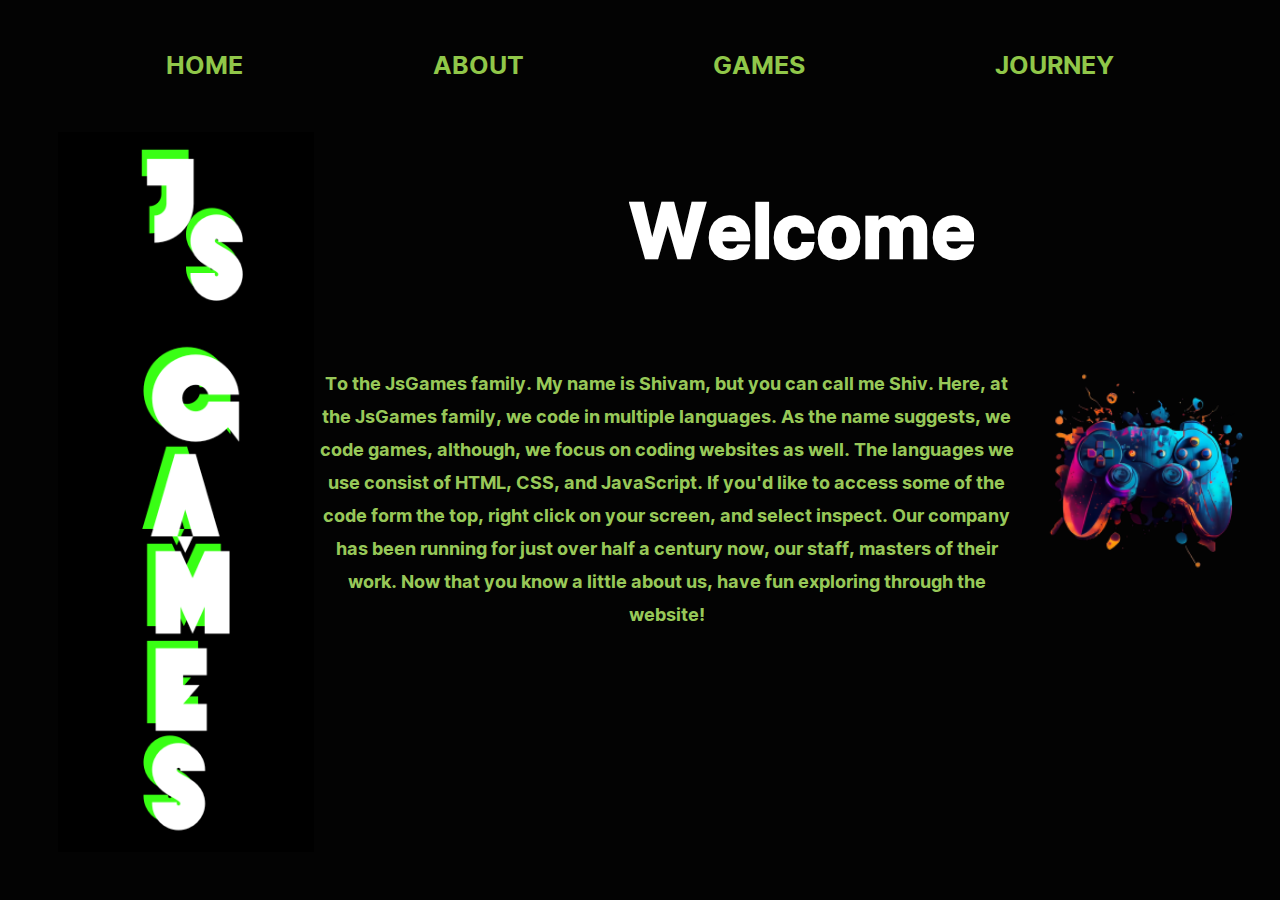
<file: Project Website/index.html>
<!DOCTYPE html>
<html lang="en">
<head>
    <meta charset="UTF-8">
    <meta http-equiv="X-UA-Compatible" content="IE=edge">
    <meta name="viewport" content="width=device-width, initial-scale=1.0">
    <title>JsGames</title>
    <link rel="stylesheet" href="style.css">
</head>
    <body>
    <header>    
        <nav>
            <ul class="nav-pages">
                <li><a href="index.html">HOME</a></li>
                <li><a href="about.html">ABOUT</a></li>
                <li><a href="games.html">GAMES</a></li>
                <li><a href="journey.html">JOURNEY</a></li>
            </ul>
        </nav>
    </header>
    
    <a href="index.html"><img class="jsgames" src="images/JsGames.png" alt="JsGames"></a>
    <h1 class="welcome">Welcome!</h1>

    <img class="limage" src="images/controller (2).png" alt="controller">
   
    
    <p class="intro">To the JsGames family. My name is Shivam, but you can call me Shiv. Here, at the JsGames family, we code in multiple languages. As the name suggests, we code games, although, we focus on coding websites as well. The languages we use consist of HTML, CSS, and JavaScript. If you'd like to access some of the code form the top, right click on your screen, and select inspect. Our company has been running for just over half a century now, our staff, masters of their work. Now that you know a little about us, have fun exploring through the website! </p>
   
</body>
</html>
</file>
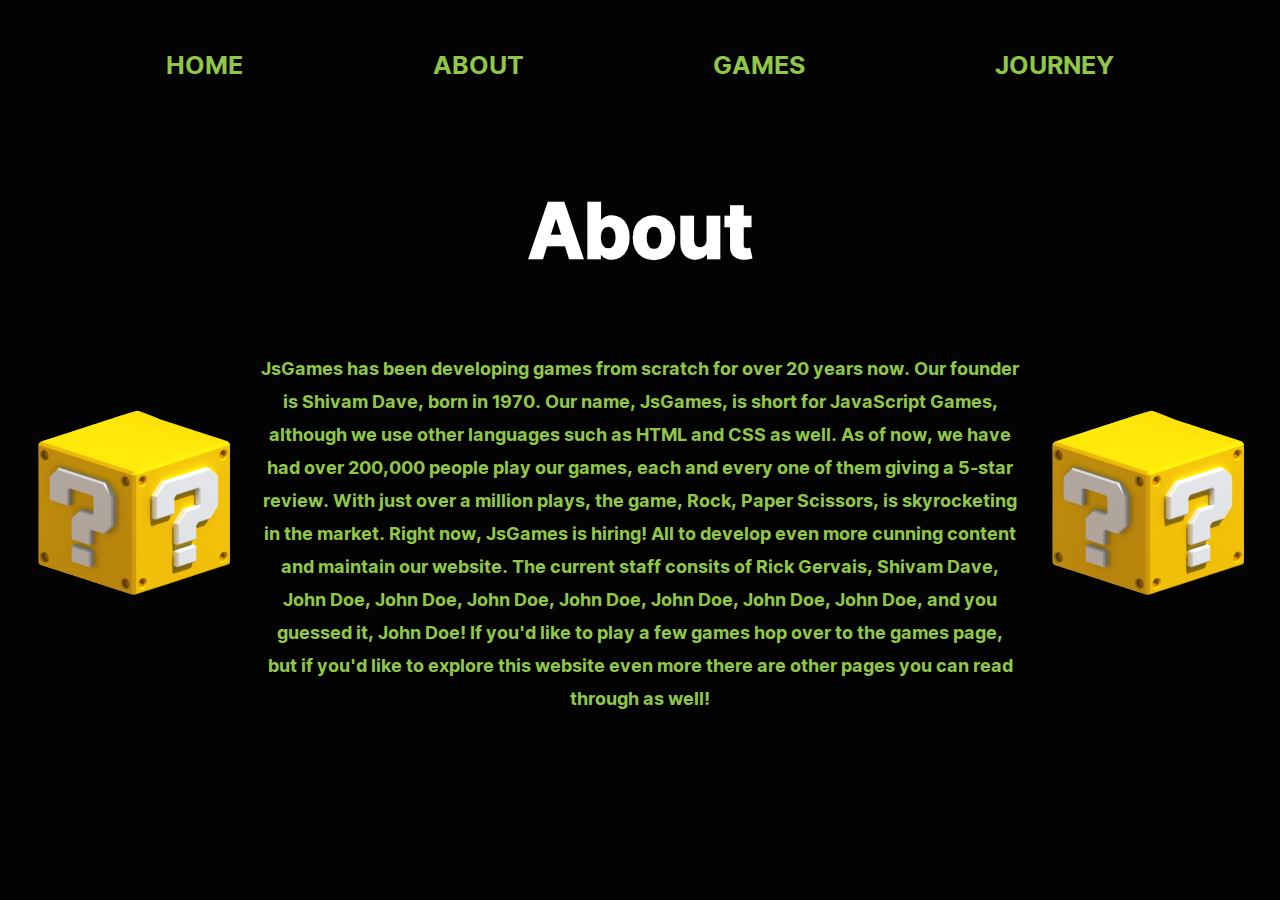
<file: Project Website/about.html>
<!DOCTYPE html>
<html lang="en">
<head>
    <meta charset="UTF-8">
    <meta http-equiv="X-UA-Compatible" content="IE=edge">
    <meta name="viewport" content="width=device-width, initial-scale=1.0">
    <title>Document</title>
    <link rel="stylesheet" href="about.css">
</head>
<body>
    <header>    
        <nav>
            <ul class="nav-pages">
                <li><a href="index.html">HOME</a></li>
                <li><a href="about.html">ABOUT</a></li>
                <li><a href="games.html">GAMES</a></li>
                <li><a href="journey.html">JOURNEY</a></li>
            </ul>
        </nav>
    </header>
    <h1 class="about">About</h1>

    <img class="question" src="images/cubequestion (2).png" alt="question mark">
    <img class="question1" src="images/cubequestion (2).png" alt="question mark">
    
    
    <p class="text">JsGames has been developing games from scratch for over 20 years now. Our founder is Shivam Dave, born in 1970. Our name, JsGames, is short for JavaScript Games, although we use other languages such as HTML and CSS as well. As of now, we have had over 200,000 people play our games, each and every one of them giving a 5-star review. With just over a million plays, the game, Rock, Paper Scissors, is skyrocketing in the market. Right now, JsGames is hiring! All to develop even more cunning content and maintain our website. The current staff consits of Rick Gervais, Shivam Dave, John Doe, John Doe, John Doe, John Doe, John Doe, John Doe, John Doe, and you guessed it, John Doe! If you'd like to play a few games hop over to the games page, but if you'd like to explore this website even more there are other pages you can read through as well!</p>
    
</body>
</html>
</file>
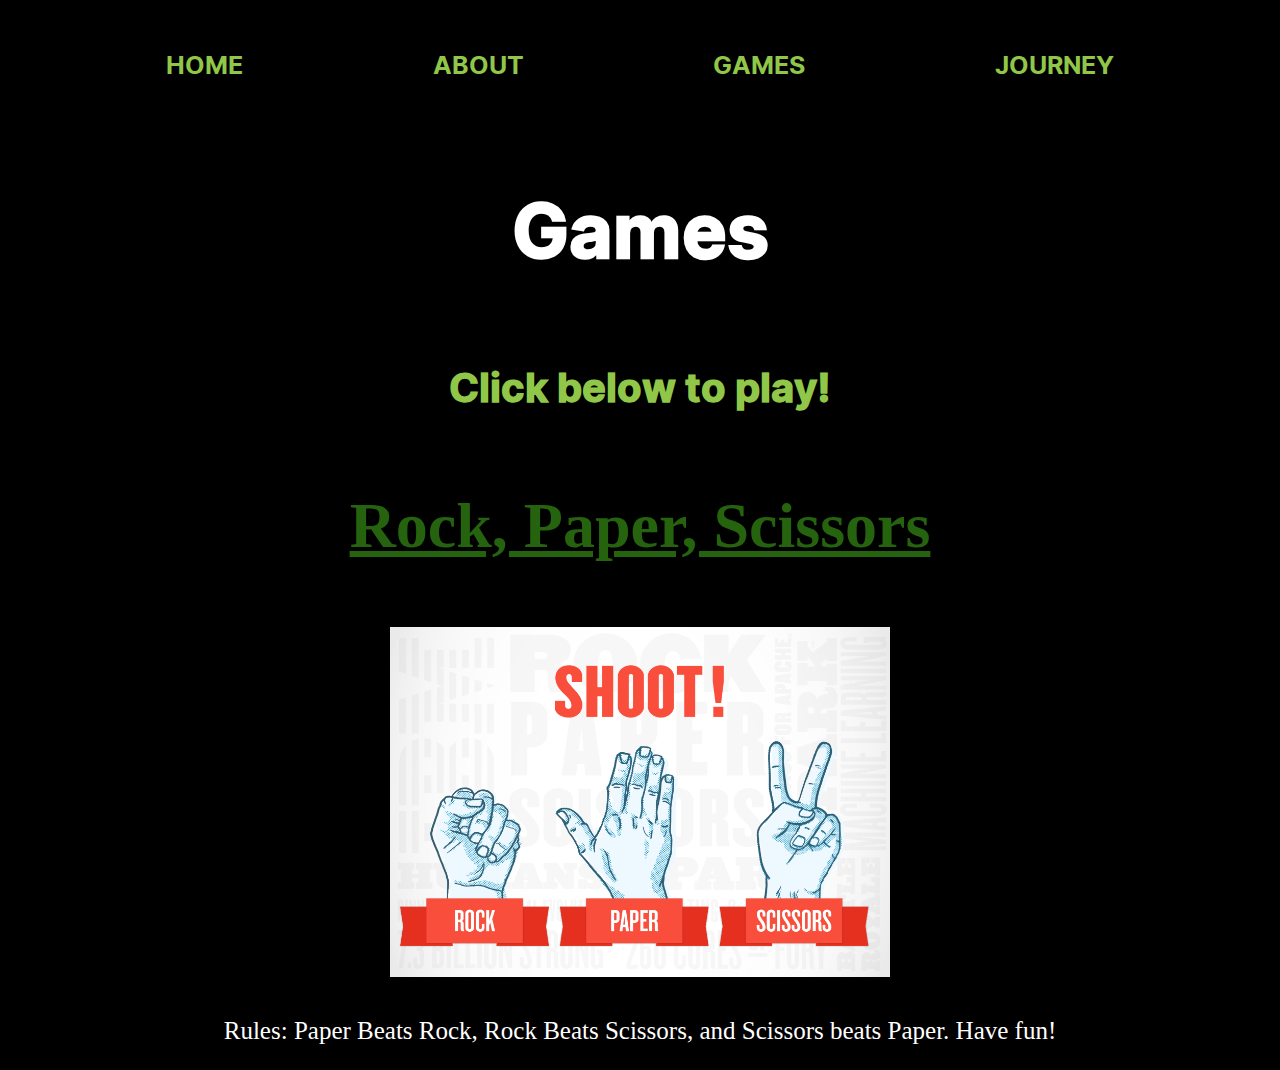
<file: Project Website/games.html>
<!DOCTYPE html>
<html lang="en">
<head>
    <meta charset="UTF-8">
    <meta http-equiv="X-UA-Compatible" content="IE=edge">
    <meta name="viewport" content="width=device-width, initial-scale=1.0">
    <title>Document</title>
    <link rel="stylesheet" href="games.css">
</head>
<body>
    <header>    
        <nav>
            <ul class="nav-pages">
                <li><a href="index.html">HOME</a></li>
                <li><a href="about.html">ABOUT</a></li>
                <li><a href="games.html">GAMES</a></li>
                <li><a href="journey.html">JOURNEY</a></li>
            </ul>
        </nav>
    </header>
        <h1 class="games">Games</h1>

        <h1 class="heading">Click below to play!</h1>
    <div class="container">
        <p class="ruck">Rock, Paper, Scissors</p>
    </div>
    <div class="container1">
    <a href="rps/indexrps.html"><img class="image" src="images/rpsimg.jpg"></a>
    </div>
        <p class="heading1">Rules:
        Paper Beats Rock, Rock Beats Scissors, and Scissors beats Paper. Have fun!</p>

</body>
</html>
</file>
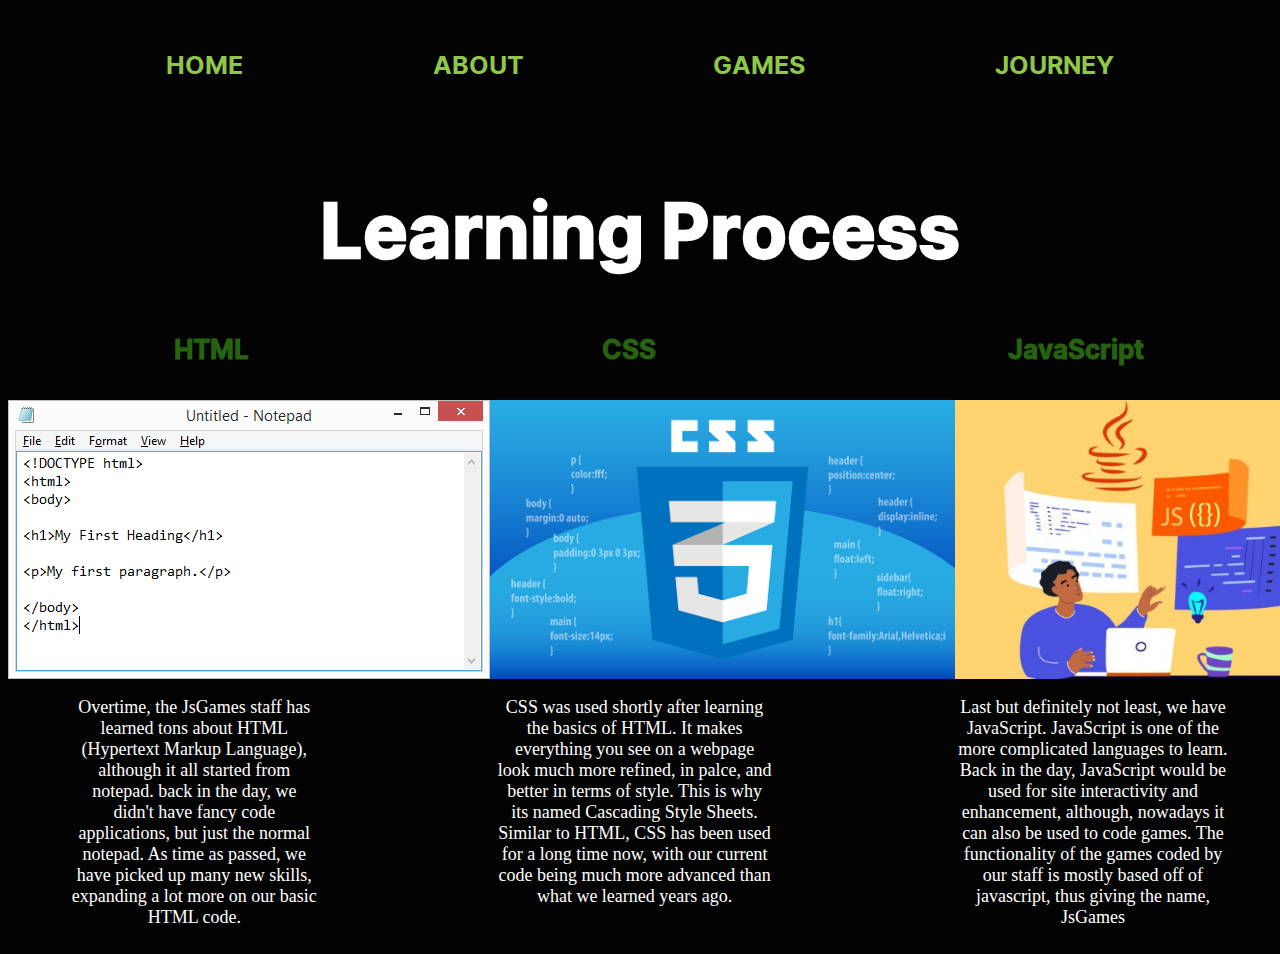
<file: Project Website/journey.html>
<!DOCTYPE html>
<html lang="en">
<head>
    <meta charset="UTF-8">
    <meta http-equiv="X-UA-Compatible" content="IE=edge">
    <meta name="viewport" content="width=device-width, initial-scale=1.0">
    <title>Document</title>
    <link rel="stylesheet" href="journey.css">
</head>
<body>
    <header>    
        <nav>
            <ul class="nav-pages">
                <li><a href="index.html">HOME</a></li>
                <li><a href="about.html">ABOUT</a></li>
                <li><a href="games.html">GAMES</a></li>
                <li><a href="journey.html">JOURNEY</a></li>
            </ul>
        </nav>
    </header>
    <h1 class="journey">Learning Process</h1>
    <div class="imgs">
        <h3>HTML</h3>
        <h3>CSS</h3>
        <h3>JavaScript</h3>
    </div>
    <div class="container">
        <img class="image1" src="images/html.png" alt="HTML Code Image">
        <img class="image2" src="images/css.png" alt="CSS Code Image">
        <img class="image3" src="images/javascript.png" alt="JavaScript Code Image">
    </div>
    <div class="containermax">
        <div class="container1">
        <p>Overtime, the JsGames staff has learned tons about HTML (Hypertext Markup Language), although it all started from notepad. back in the day, we didn't have fancy code applications, but just the normal notepad. As time as passed, we have picked up many new skills, expanding a lot more on our basic HTML code.</p>
        </div>

        <div class="container2">
        <p>CSS was used shortly after learning the basics of HTML. It makes everything you see on a webpage look much more refined, in palce, and better in terms of style. This is why its named Cascading Style Sheets. Similar to HTML, CSS has been used for a long time now, with our current code being much more advanced than what we learned years ago.</p>
        </div>

        <div class="container3">
            <p>Last but definitely not least, we have JavaScript. JavaScript is one of the more complicated languages to learn. Back in the day, JavaScript would be used for site interactivity and enhancement, although, nowadays it can also be used to code games. The functionality of the games coded by our staff is mostly based off of javascript, thus giving the name, JsGames</p>
        </div>
    </div>
</body>
</html>
</file>
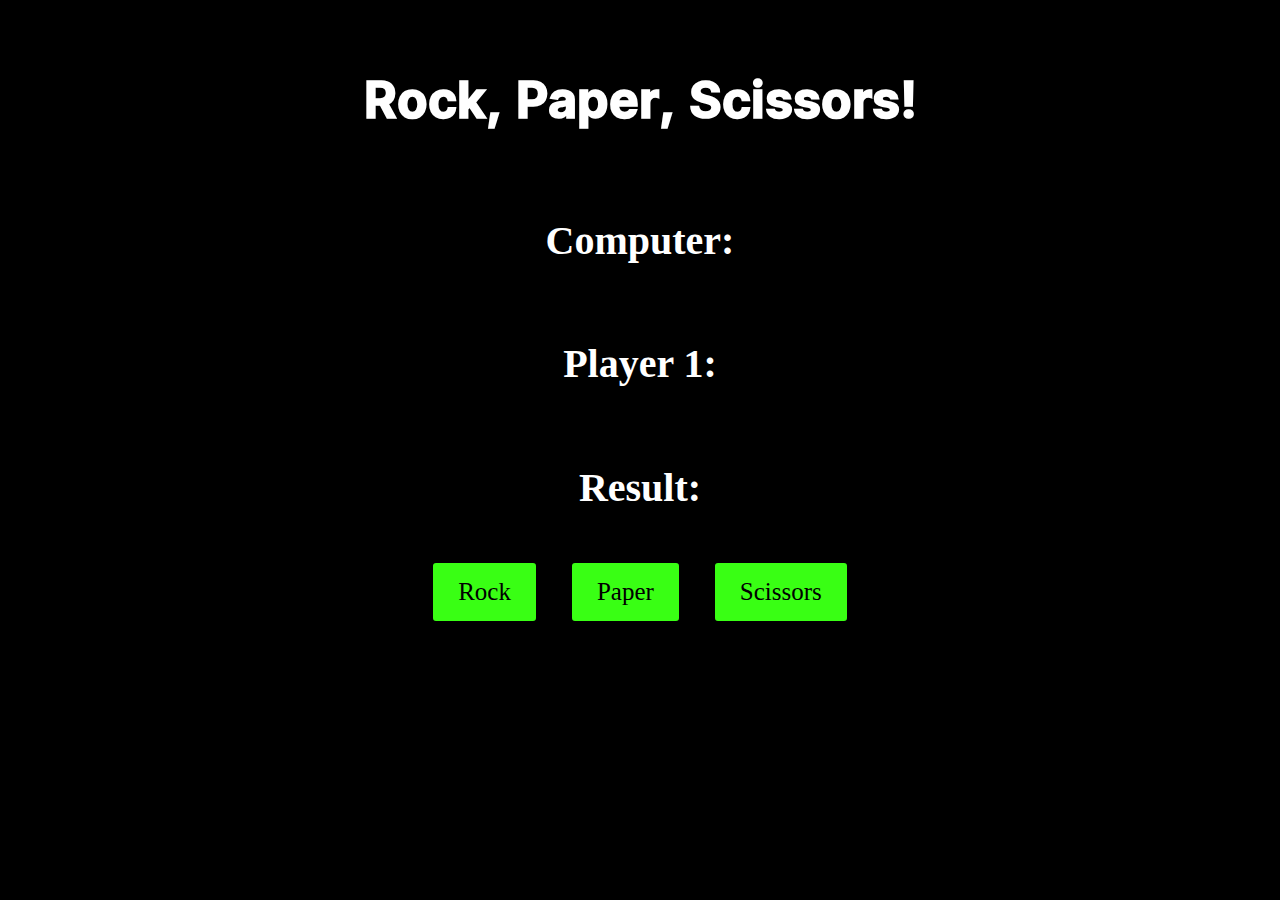
<file: Project Website/rps/indexrps.html>
<!DOCTYPE html>
<html lang="en">
  <head>
    <meta charset="UTF-8" />
    <meta http-equiv="X-UA-Compatible" content="IE=edge" />
    <meta name="viewport" content="width=device-width, initial-scale=1.0" />
    <title>Rock, Paper, Scissors</title>
    <link rel="stylesheet" href="stylerps.css" />
    <body>

      <h1 class="TitleofGame">Rock,  Paper,  Scissors!</h1>

    <div class = "titles">

      <h1 class="heading">Computer:<span id="computer-choice"></span></h1>
      <br>
      <h1 class="heading1">Player 1:<span id="user-choice"></span></h1>
      <br>
      <h1 class="heading2">Result:<span id="result"></span></h1>

    </div>

    <br>
    
      <div class = "buttons">

      <button class="button" id=" Rock">Rock</button>
      <button class="button" id=" Paper">Paper</button>
      <button class="button" id=" Scissors">Scissors</button>

      </div>

      <script src="indexrps.js"></script>
    </body>
  </head>
</html>
</file>
<file: Project Website/style.css>
@import url('https://fonts.googleapis.com/css2?family=Konkhmer+Sleokchher&display=swap');

* {
    box-sizing: border-box;
    background-color: #030303;
}

li,
a {
    font-family: "Konkhmer Sleokchher", Calibri;
    font-size: 25px;
    color: #90c749;
    font-weight: 500;
    text-decoration: none;
}

.nav-pages {
    display: flex;
    justify-content: space-around;
    padding: 27px 5%;
    list-style: none;
}

.nav-page li {
    display: inline-block;
    padding: 0px 20px;
}

.nav-pages li a {
    transition: color 0.5s;
}

li a:hover {
    transform: translateY(-10px);
    color: rgb(238, 237, 237);
}


@keyframes slideInLeft {
    from {
        transform: translateX(0px);
    }

    to {
        transform: translateX(315px);
    }

}

.welcome {
    color: white;
    font-family: 'Konkhmer Sleokchher';
    font-size: 75px;
    width: 27vw;
    margin: none;
    animation: slideInLeft 3s ease;
    transform: translateX(315px);
    overflow: hidden;
}

.intro {
    color: #c1ff71ce;
    font-family: 'Konkhmer Sleokchher';
    display: flex;
    justify-content: center;
    margin-left: 20%;
    margin-right: 20%;
    margin-top: 5.2%;
    margin-bottom: none;
    font-size: 18px;
    text-align: center;
}

.limage {
    float: right;
    width: 250px;
    height: 250px;
    display: flex;
    align-items: flex-start;
    margin: none;
}

.jsgames {
    float: left;
    height: 80vh;
    overflow: none;
    animation: slideInUp 3s ease;
    margin-left: 50px;
}

@keyframes slideInUp {
    from {
        transform: translateY(900px);
    }

    to {
        transform: translateY(0px);
    }
}
</file>
<file: Project Website/about.css>
@import url('https://fonts.googleapis.com/css2?family=Konkhmer+Sleokchher&display=swap');

* {
    box-sizing: border-box;
    background-color: #030303;
}

li,
a {
    font-family: "Konkhmer Sleokchher", Calibri;
    font-size: 25px;
    color: #90c749;
    font-weight: 500;
    text-decoration: none;
}

.nav-pages {
    display: flex;
    justify-content: space-around;
    padding: 27px 5%;
    list-style: none;
}

.nav-page li {
    display: inline-block;
    padding: 0px 20px;
}

.nav-pages li a {
    transition: color 0.5s;
}

li a:hover {
    transform: translateY(-10px);
    color: rgb(238, 237, 237);
}

.about {
    color: white;
    font-size: 75px;
    font-family: Konkhmer Sleokchher;
    display: flex;
    justify-content: center;
    animation: slideInLeft 3s ease;
}

@keyframes slideInLeft {
    from {
        transform: translateX(-700px);
    }

    to {
        transform: translateX(0);
    }

}

.text {
    color: #90c749;
    font-family: Konkhmer Sleokchher;
    margin-right: 20%;
    margin-left: 20%;
    margin-top: 2.5%;
    font-size: 18px;
    display: flex;
    text-align: center;
}

.question {
    float: right;
    margin-right: 2%;
    margin-top: 4.2%;
}

.question1 {
    float: left;
    margin-left: 2%;
    margin-top: 4.2%;
}
</file>
<file: Project Website/games.css>
@import url('https://fonts.googleapis.com/css2?family=Konkhmer+Sleokchher&display=swap');

* {
    box-sizing: border-box;
    background-color: black;
}

li,
a {
    font-family: "Konkhmer Sleokchher", Calibri;
    font-size: 25px;
    color: #90c749;
    font-weight: 500;
    text-decoration: none;
}

.nav-pages {
    display: flex;
    justify-content: space-around;
    padding: 27px 5%;
    list-style: none;
}

.nav-page li {
    display: inline-block;
    padding: 0px 20px;
}

.nav-pages li a {
    transition: color 0.5s;
}

li a:hover {
    transform: translateY(-10px);
    color: rgb(238, 237, 237);
}

.ruck {
    color: rgb(37, 99, 14);
    font-family: Calibri;
    font-size: 4rem;
    font-weight: bold;
    text-decoration: underline;
}

.heading {
    color: #90c749;
    font-size: 40px;
    font-family: Konkhmer Sleokchher;
    text-align: center;
}

.heading1 {
    color: white;
    font-size: 25px;
    font-family: Calibri;
    text-align: center;
}


.image {
    width: 500px;
    height: 350px;
}

.games {
    color: white;
    font-size: 75px;
    font-family: Konkhmer Sleokchher;
    text-align: center;
    animation: slideInLeft 3s ease;
}

.container {
    text-align: center;
}

.container1 {
    display: flex;
    justify-content: center;
}

@keyframes slideInLeft {
    from {
        transform: translateX(-700px);
    }

    to {
        transform: translateX(0);
    }

}
</file>
<file: Project Website/journey.css>
@import url('https://fonts.googleapis.com/css2?family=Konkhmer+Sleokchher&display=swap');

* {
    box-sizing: border-box;
    background-color: #030303;
}

li,
a {
    font-family: "Konkhmer Sleokchher", Calibri;
    font-size: 25px;
    color: #90c749;
    font-weight: 500;
    text-decoration: none;
}

.nav-pages {
    display: flex;
    justify-content: space-around;
    padding: 27px 5%;
    list-style: none;
}

.nav-page li {
    display: inline-block;
    padding: 0px 20px;
}

.nav-pages li a {
    transition: color 0.5s;
}

li a:hover {
    transform: translateY(-10px);
    color: rgb(238, 237, 237);
}

.journey {
    color: white;
    font-size: 75px;
    font-family: Konkhmer Sleokchher;
    animation: slideInLeft 5s ease;
    text-align: center;
    margin-bottom: 0px;
}

@keyframes slideInLeft {
    from {
        transform: translateX(-1200px);
    }

    to {
        transform: translateX(0);
    }
}

.image1 {
    width: 482px;
    height: 279px;
}

.image2 {
    width: 482px;
    height: 279px;
}

.image3 {
    width: 482px;
    height: 279px;
}

.imgs {
    font-family: Konkhmer Sleokchher;
    color: rgb(37, 99, 14);
    display: flex;
    justify-content: space-between;
    margin-right: 10vw;
    margin-left: 13vw;
    font-size: 22px;
}

.container {
    display: flex;
    justify-content: space-around;
}

.container1 {
    display: flex;
    color: white;
    font-family: Calibri;
}

.container2 {
    display: flex;
    color: white;
    font-family: Calibri;
}

.container3 {
    display: flex;
    color: white;
    font-family: Calibri;
}

.containermax {
    display: flex;
    justify-content: space-evenly;
    gap: 10em;
    margin-right: 3%;
    margin-left: 5%;
    text-align: center;
    font-size: 18px;
}
</file>
<file: Project Website/rps/stylerps.css>
@import url('https://fonts.googleapis.com/css2?family=Konkhmer+Sleokchher&display=swap');

* {
    background-color: black;
    padding-top: 5px;
    border: 5px white;
}

.heading {
    color: white;
    font-family: calibri;
    font-size: 40px;
}

.heading1 {
    color: white;
    font-family: calibri;
    font-size: 40px;
}

.heading2 {
    color: white;
    font-family: calibri;
    font-size: 40px;
}

.button {
    background-color: #39FF14;
    border: 2px solid black;
    border-radius: 5px;
    color: black;
    padding: 15px 25px;
    font-size: 25px;
    cursor: pointer;
    font-family: calibri;
}

.TitleofGame {
    color: white;
    display: flex;
    text-align: center;
    justify-content: center;
    font-size: 50px;
    font: bold;
    font-family: "Konkhmer Sleokchher";
}

.buttons {
    display: flex;
    flex-direction: row;
    justify-content: center;
    gap: 2em;
}

.titles {
    display: flex;
    flex-direction: column;
    width: 100%;
    height: 100%;
    justify-content: center;
    text-align: center;
}

#computer-choice {
    color: #39FF14;
}

#user-choice {
    color: #39FF14;
}

#result {
    color: #30991e;
}


.computerscore {
    color: white;
    font-family: calibiri;
    font-size: 20px;
    display: flex;
    justify-content: center;
    color: white;
    font-family: calibri;
    font-size: 40px;
}

.playerscore {
    color: white;
    font-family: calibiri;
    font-size: 20px;
    display: flex;
    justify-content: center;
    color: white;
    font-family: calibri;
    font-size: 40px;
}
</file>
